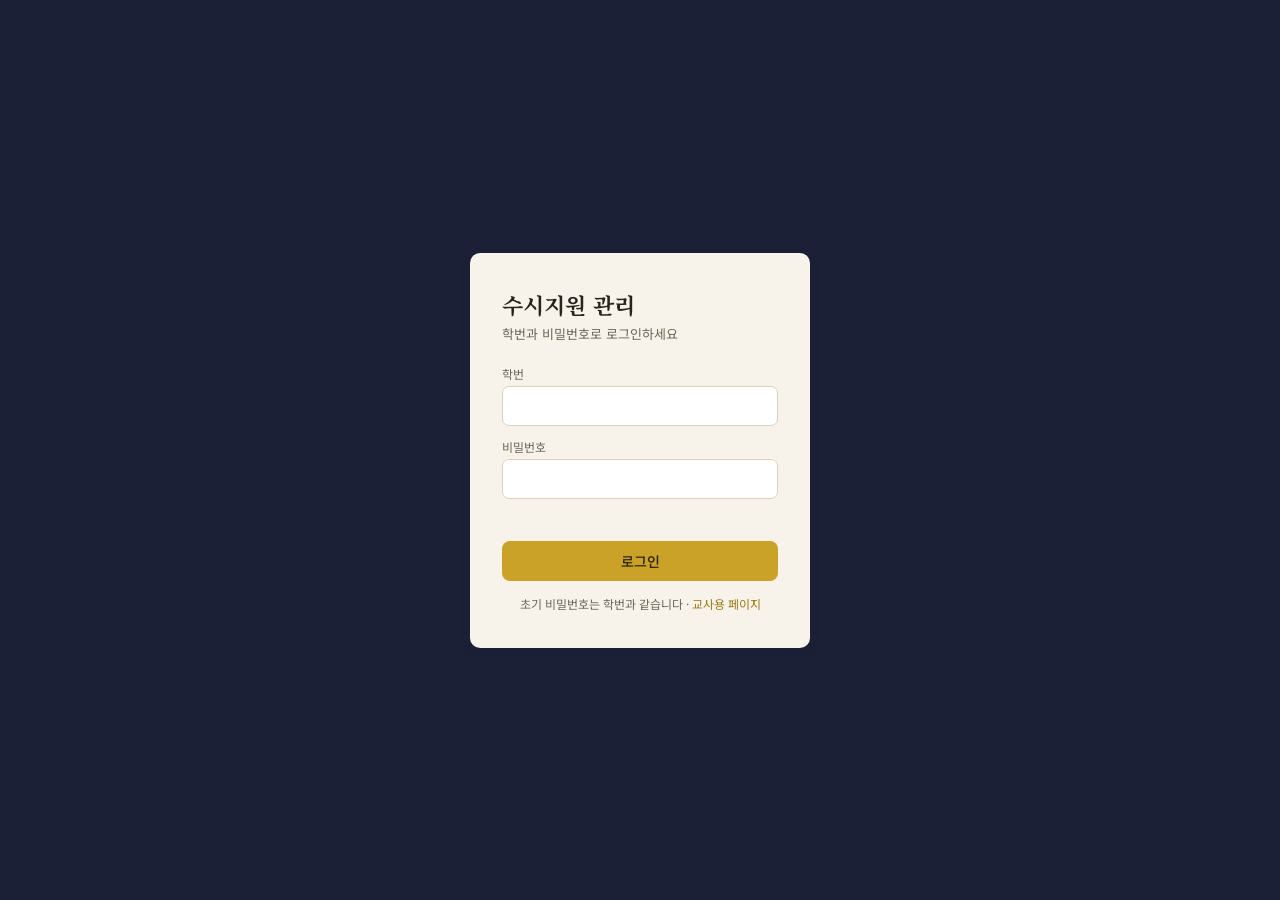
<file: index.html>
<!DOCTYPE html>
<html lang="ko">
<head>
<meta charset="UTF-8">
<meta name="viewport" content="width=device-width, initial-scale=1.0">
<title>수시지원 관리</title>
<link rel="stylesheet" href="style.css">
</head>
<body>

<div id="loginView" class="login-wrap">
  <div class="login-card">
    <h1>수시지원 관리</h1>
    <div class="sub">학번과 비밀번호로 로그인하세요</div>
    <form id="loginForm">
      <div>
        <label>학번</label>
        <input type="text" id="loginId" inputmode="numeric" required>
      </div>
      <div>
        <label>비밀번호</label>
        <input type="password" id="loginPw" required>
      </div>
      <div class="error" id="loginError"></div>
      <button type="submit" class="btn-primary">로그인</button>
    </form>
    <div class="switch-link">초기 비밀번호는 학번과 같습니다 · <a href="admin.html">교사용 페이지</a></div>
  </div>
</div>

<div id="mainView" style="display:none;">
  <div class="topbar">
    <div class="title">📋 수시지원 관리<small id="whoLine"></small></div>
    <div class="who">
      <button class="btn-ghost" id="pwBtn">비밀번호 변경</button>
      <button class="btn-ghost" id="logoutBtn">로그아웃</button>
    </div>
  </div>

  <div class="main">
    <div class="panel">
      <div class="panel-head">
        <h2>🏫 지원 학교 입력</h2>
        <div style="display:flex; align-items:center; gap:10px;">
          <span class="hint">입력 후 반드시 [저장하기]를 눌러야 반영됩니다</span>
          <button class="btn-outline" id="viewToggleBtn" style="padding:5px 10px; font-size:12px;">↕ 한 줄로 보기</button>
        </div>
      </div>
      <div id="cardsWrap"></div>
      <div style="display:flex; gap:10px; margin-top:6px;">
        <button class="btn-outline" id="addCardBtn">+ 학교 추가</button>
        <button class="btn-primary" id="saveBtn">저장하기</button>
      </div>
      <div class="error" id="saveError"></div>
    </div>
  </div>
</div>

<div id="pwModalBackdrop" class="modal-backdrop" style="display:none;">
  <div class="modal">
    <h3>🔑 비밀번호 변경</h3>
    <form id="pwForm">
      <div><label>현재 비밀번호</label><input type="password" id="oldPw" required></div>
      <div><label>새 비밀번호</label><input type="password" id="newPw1" required></div>
      <div><label>새 비밀번호 확인</label><input type="password" id="newPw2" required></div>
      <div class="error" id="pwError"></div>
      <div class="modal-actions">
        <button type="button" class="btn-outline" id="pwCancelBtn">취소</button>
        <button type="submit" class="btn-primary">변경하기</button>
      </div>
    </form>
  </div>
</div>

<div id="toastWrap"></div>

<script src="config.js"></script>
<script src="common.js"></script>
<script>
let session = null; // { id, pw, name, cls }
let applications = [];

function toast(msg) {
  const t = document.createElement('div');
  t.className = 'toast';
  t.textContent = msg;
  document.getElementById('toastWrap').appendChild(t);
  setTimeout(() => t.remove(), 2200);
}

function showMain() {
  document.getElementById('loginView').style.display = 'none';
  document.getElementById('mainView').style.display = 'block';
  document.getElementById('whoLine').textContent = `${session.cls} · ${session.name} (${session.id})`;
  const wrap = document.getElementById('cardsWrap');
  const wantLine = sessionStorage.getItem('susi_view_line') === '1';
  wrap.classList.toggle('view-line', wantLine);
  document.getElementById('viewToggleBtn').textContent = wantLine ? '☰ 여러 줄로 보기' : '↕ 한 줄로 보기';
  renderCards();
}

function showLogin() {
  document.getElementById('mainView').style.display = 'none';
  document.getElementById('loginView').style.display = 'flex';
}

function blankApp() {
  const obj = {};
  FIELD_LABELS.forEach(([k]) => obj[k] = '');
  return obj;
}

function renderCards() {
  const wrap = document.getElementById('cardsWrap');
  if (applications.length === 0) {
    wrap.innerHTML = '<div class="empty-state">아직 입력한 지원 학교가 없습니다. [+ 학교 추가]를 눌러 시작하세요.</div>';
    return;
  }
  wrap.innerHTML = applications.map((app, i) => {
    const jc = judgeClass(app['판단']);
    const fields = FIELD_LABELS.map(([key, type, options]) => {
      const val = app[key] ?? '';
      if (type === 'select') {
        const opts = ['<option value="">-</option>'].concat(
          (options || []).map(o => `<option value="${o}" ${val===o?'selected':''}>${o}</option>`)
        ).join('');
        return `<div><label>${key}</label><select data-idx="${i}" data-key="${key}">${opts}</select></div>`;
      }
      if (type === 'checkbox') {
        return `<div class="checkbox-row" style="margin-top:18px;"><input type="checkbox" data-idx="${i}" data-key="${key}" ${val?'checked':''}><label style="margin:0;">${key}</label></div>`;
      }
      const wide = ['학교명','학과','기타의견'].includes(key) ? 'field-wide' : '';
      return `<div class="${wide}"><label>${key}</label><input type="${type}" data-idx="${i}" data-key="${key}" value="${escapeHtml(val)}"></div>`;
    }).join('');
    const cardLabel = app['우선순위'] || `지원 ${i+1}`;
    return `<div class="app-card ${jc}">
      <div class="card-topline">
        <span class="card-num">${escapeHtml(cardLabel)}</span>
        <button class="remove-btn" data-remove="${i}">✕ 삭제</button>
      </div>
      ${fields}
    </div>`;
  }).join('');

  wrap.querySelectorAll('input,select').forEach(el => {
    el.addEventListener('input', e => {
      const idx = +e.target.dataset.idx, key = e.target.dataset.key;
      const val = e.target.type === 'checkbox' ? e.target.checked : e.target.value;
      applications[idx][key] = val;
      if (key === '판단' || key === '우선순위') renderCards();
    });
  });
  wrap.querySelectorAll('[data-remove]').forEach(el => {
    el.addEventListener('click', () => {
      applications.splice(+el.dataset.remove, 1);
      renderCards();
    });
  });
}

document.getElementById('loginForm').addEventListener('submit', async e => {
  e.preventDefault();
  const id = document.getElementById('loginId').value.trim();
  const pw = document.getElementById('loginPw').value;
  const errEl = document.getElementById('loginError');
  errEl.textContent = '';
  try {
    const res = await apiPost({ action: 'login', id, pw });
    if (!res.ok) { errEl.textContent = res.error || '로그인 실패'; return; }
    session = { id, pw, name: res.name, cls: res.cls };
    applications = res.applications.map(a => {
      const obj = blankApp();
      FIELD_LABELS.forEach(([k]) => obj[k] = a[k] ?? '');
      return obj;
    });
    sessionStorage.setItem('susi_session', JSON.stringify(session));
    showMain();
  } catch (err) {
    errEl.textContent = '서버에 연결할 수 없습니다. 잠시 후 다시 시도해주세요.';
  }
});

document.getElementById('addCardBtn').addEventListener('click', () => {
  if (applications.length >= MAX_APPLICATIONS) {
    toast(`수시는 최대 ${MAX_APPLICATIONS}곳까지만 지원할 수 있습니다.`);
    return;
  }
  applications.push(blankApp());
  renderCards();
});

document.getElementById('viewToggleBtn').addEventListener('click', () => {
  const wrap = document.getElementById('cardsWrap');
  const isLine = wrap.classList.toggle('view-line');
  document.getElementById('viewToggleBtn').textContent = isLine ? '☰ 여러 줄로 보기' : '↕ 한 줄로 보기';
  sessionStorage.setItem('susi_view_line', isLine ? '1' : '0');
});

document.getElementById('saveBtn').addEventListener('click', async () => {
  const errEl = document.getElementById('saveError');
  errEl.textContent = '';
  try {
    const res = await apiPost({ action: 'saveApplications', id: session.id, pw: session.pw, applications });
    if (!res.ok) { errEl.textContent = res.error || '저장 실패'; return; }
    toast('✓ 저장되었습니다');
  } catch (err) {
    errEl.textContent = '서버에 연결할 수 없습니다.';
  }
});

document.getElementById('logoutBtn').addEventListener('click', () => {
  session = null;
  sessionStorage.removeItem('susi_session');
  showLogin();
});

document.getElementById('pwBtn').addEventListener('click', () => {
  document.getElementById('pwForm').reset();
  document.getElementById('pwError').textContent = '';
  document.getElementById('pwModalBackdrop').style.display = 'flex';
});
document.getElementById('pwCancelBtn').addEventListener('click', () => {
  document.getElementById('pwModalBackdrop').style.display = 'none';
});
document.getElementById('pwForm').addEventListener('submit', async e => {
  e.preventDefault();
  const oldPw = document.getElementById('oldPw').value;
  const newPw1 = document.getElementById('newPw1').value;
  const newPw2 = document.getElementById('newPw2').value;
  const errEl = document.getElementById('pwError');
  if (newPw1 !== newPw2) { errEl.textContent = '새 비밀번호가 서로 다릅니다'; return; }
  try {
    const res = await apiPost({ action: 'changePassword', id: session.id, oldPw, newPw: newPw1 });
    if (!res.ok) { errEl.textContent = res.error || '변경 실패'; return; }
    session.pw = newPw1;
    sessionStorage.setItem('susi_session', JSON.stringify(session));
    document.getElementById('pwModalBackdrop').style.display = 'none';
    toast('✓ 비밀번호가 변경되었습니다');
  } catch (err) {
    errEl.textContent = '서버에 연결할 수 없습니다.';
  }
});

// 새로고침 시 세션 복원 (비밀번호가 맞는지는 저장 시점에 서버가 다시 검증함)
(function init() {
  const saved = sessionStorage.getItem('susi_session');
  if (saved) {
    session = JSON.parse(saved);
    apiPost({ action: 'login', id: session.id, pw: session.pw }).then(res => {
      if (res.ok) {
        applications = res.applications.map(a => {
          const obj = blankApp();
          FIELD_LABELS.forEach(([k]) => obj[k] = a[k] ?? '');
          return obj;
        });
        showMain();
      } else {
        sessionStorage.removeItem('susi_session');
        showLogin();
      }
    }).catch(() => showLogin());
  }
})();
</script>
</body>
</html>
</file>
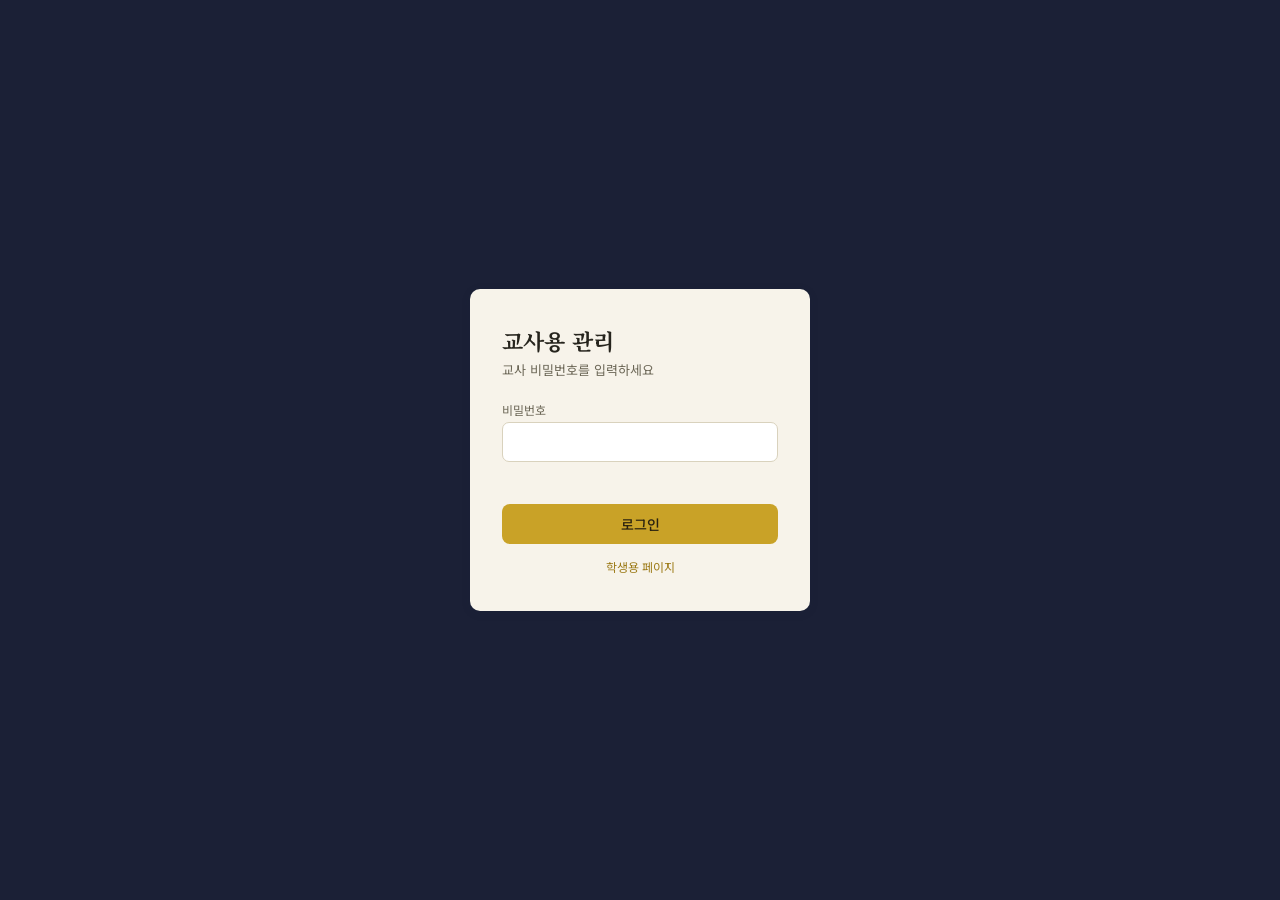
<file: admin.html>
<!DOCTYPE html>
<html lang="ko">
<head>
<meta charset="UTF-8">
<meta name="viewport" content="width=device-width, initial-scale=1.0">
<title>수시지원 관리 - 교사용</title>
<link rel="stylesheet" href="style.css">
</head>
<body>

<div id="loginView" class="login-wrap">
  <div class="login-card">
    <h1>교사용 관리</h1>
    <div class="sub">교사 비밀번호를 입력하세요</div>
    <form id="loginForm">
      <div><label>비밀번호</label><input type="password" id="teacherPw" required></div>
      <div class="error" id="loginError"></div>
      <button type="submit" class="btn-primary">로그인</button>
    </form>
    <div class="switch-link"><a href="index.html">학생용 페이지</a></div>
  </div>
</div>

<div id="mainView" style="display:none;">
  <div class="topbar">
    <div class="title">📋 수시지원 관리<small>교사용 모아보기</small></div>
    <div class="who">
      <button class="btn-ghost" id="logoutBtn">로그아웃</button>
    </div>
  </div>

  <div class="main">
    <div class="panel">
      <div class="panel-head">
        <h2>👩‍🏫 학생 관리</h2>
      </div>
      <div class="toolbar">
        <button class="btn-outline" id="addStudentBtn">+ 학생 추가</button>
        <button class="btn-outline" id="bulkAddBtn">📋 여러 명 한 번에 등록</button>
        <button class="btn-outline" id="refreshBtn">🔄 새로고침</button>
      </div>
    </div>

    <div class="panel">
      <div class="panel-head">
        <h2>📊 지원 현황 모아보기</h2>
        <span class="hint" id="countHint"></span>
      </div>
      <div class="toolbar">
        <select id="classFilter"><option value="">전체 반</option></select>
        <input type="text" id="searchBox" placeholder="학번/이름 검색">
        <button class="btn-outline" id="exportBtn">📊 엑셀(CSV)로 저장</button>
      </div>
      <div class="table-scroll">
        <table id="dataTable">
          <thead><tr>
            <th>반</th><th>학번</th><th>이름</th><th>우선순위</th><th>학교명</th><th>학과</th>
            <th>전형유형</th><th>전형명</th><th>판단</th><th>원서마감일</th>
            <th>합격발표일</th><th>수험번호</th><th>비고</th>
          </tr></thead>
          <tbody id="dataTbody"></tbody>
        </table>
      </div>
      <div id="emptyState" class="empty-state" style="display:none;">데이터가 없습니다.</div>
    </div>
  </div>
</div>

<div id="addModalBackdrop" class="modal-backdrop" style="display:none;">
  <div class="modal">
    <h3>🎓 학생 추가</h3>
    <form id="addForm">
      <div><label>학번</label><input type="text" id="newId" required></div>
      <div><label>이름</label><input type="text" id="newName" required></div>
      <div><label>반</label><input type="text" id="newCls" placeholder="예: 3반" required></div>
      <div class="error" id="addError"></div>
      <div class="hint" style="font-size:12px;color:var(--text-sub);">초기 비밀번호는 학번과 동일하게 설정됩니다.</div>
      <div class="modal-actions">
        <button type="button" class="btn-outline" id="addCancelBtn">취소</button>
        <button type="submit" class="btn-primary">추가</button>
      </div>
    </form>
  </div>
</div>

<div id="bulkModalBackdrop" class="modal-backdrop" style="display:none;">
  <div class="modal" style="max-width:520px;">
    <h3>📋 여러 명 한 번에 등록</h3>
    <div class="hint" style="font-size:12px;color:var(--text-sub);margin-bottom:8px;">
      한 줄에 한 명씩, <b>학번,이름,반</b> 순서로 콤마(,)로 구분해서 붙여넣으세요.<br>
      구글시트에서 세 열을 선택해 복사한 뒤 그대로 붙여넣어도 동작합니다.
    </div>
    <textarea id="bulkText" rows="10" placeholder="30101,홍길동,3반&#10;30102,김철수,3반&#10;30103,이영희,3반"></textarea>
    <div class="error" id="bulkError"></div>
    <div id="bulkResult" style="font-size:13px;margin-top:6px;"></div>
    <div class="modal-actions">
      <button type="button" class="btn-outline" id="bulkCancelBtn">닫기</button>
      <button type="button" class="btn-primary" id="bulkSubmitBtn">일괄 등록</button>
    </div>
  </div>
</div>

<div id="toastWrap"></div>

<script src="config.js"></script>
<script src="common.js"></script>
<script>
let teacherPw = null;
let allRows = [];

function toast(msg) {
  const t = document.createElement('div');
  t.className = 'toast';
  t.textContent = msg;
  document.getElementById('toastWrap').appendChild(t);
  setTimeout(() => t.remove(), 2200);
}

function showMain() { document.getElementById('loginView').style.display = 'none'; document.getElementById('mainView').style.display = 'block'; }
function showLogin() { document.getElementById('mainView').style.display = 'none'; document.getElementById('loginView').style.display = 'flex'; }

async function loadData() {
  const res = await apiGet({ action: 'all' });
  if (!res.ok) { toast('데이터 로드 실패: ' + res.error); return; }
  allRows = res.rows;
  populateClassFilter();
  renderTable();
}

function populateClassFilter() {
  const sel = document.getElementById('classFilter');
  const current = sel.value;
  const classes = [...new Set(allRows.map(r => r['반']).filter(Boolean))].sort();
  sel.innerHTML = '<option value="">전체 반</option>' + classes.map(c => `<option value="${escapeHtml(c)}">${escapeHtml(c)}</option>`).join('');
  sel.value = current;
}

function renderTable() {
  const cls = document.getElementById('classFilter').value;
  const q = document.getElementById('searchBox').value.trim().toLowerCase();
  let rows = allRows.filter(r => Number(r['순번']) > 0); // 실제 지원 항목만
  if (cls) rows = rows.filter(r => r['반'] === cls);
  if (q) rows = rows.filter(r => String(r['학번']).toLowerCase().includes(q) || String(r['이름']).toLowerCase().includes(q));
  rows.sort((a,b) => (String(a['반']).localeCompare(String(b['반']))) || (String(a['학번']).localeCompare(String(b['학번']))) || (Number(a['순번'])-Number(b['순번'])));

  const tbody = document.getElementById('dataTbody');
  document.getElementById('emptyState').style.display = rows.length ? 'none' : 'block';
  document.getElementById('countHint').textContent = `${rows.length}건`;

  tbody.innerHTML = rows.map(r => `
    <tr>
      <td>${escapeHtml(r['반'])}</td>
      <td>${escapeHtml(r['학번'])}</td>
      <td>${escapeHtml(r['이름'])}</td>
      <td>${escapeHtml(r['우선순위'])}</td>
      <td>${escapeHtml(r['학교명'])}</td>
      <td>${escapeHtml(r['학과'])}</td>
      <td>${escapeHtml(r['전형유형'])}</td>
      <td>${escapeHtml(r['전형명'])}</td>
      <td>${r['판단'] ? `<span class="badge ${judgeClass(r['판단'])}">${escapeHtml(r['판단'])}</span>` : ''}</td>
      <td>${escapeHtml(r['원서마감일'])}</td>
      <td>${escapeHtml(r['합격발표일'])}</td>
      <td>${escapeHtml(r['수험번호'])}</td>
      <td>
        <button class="btn-outline" style="padding:4px 8px;font-size:12px;" data-reset="${r['학번']}">비번초기화</button>
        <button class="btn-danger" style="padding:4px 8px;font-size:12px;" data-del="${r['학번']}">학생삭제</button>
      </td>
    </tr>
  `).join('');

  tbody.querySelectorAll('[data-reset]').forEach(el => el.addEventListener('click', async () => {
    if (!confirm(`학번 ${el.dataset.reset} 학생의 비밀번호를 학번으로 초기화할까요?`)) return;
    const res = await apiPost({ action: 'resetPassword', teacherPassword: teacherPw, id: el.dataset.reset });
    toast(res.ok ? '✓ 비밀번호가 초기화되었습니다' : (res.error || '실패'));
  }));
  tbody.querySelectorAll('[data-del]').forEach(el => el.addEventListener('click', async () => {
    if (!confirm(`학번 ${el.dataset.del} 학생 데이터를 완전히 삭제할까요? 되돌릴 수 없습니다.`)) return;
    const res = await apiPost({ action: 'deleteStudent', teacherPassword: teacherPw, id: el.dataset.del });
    if (res.ok) { toast('✓ 삭제되었습니다'); loadData(); }
    else toast(res.error || '실패');
  }));
}

document.getElementById('loginForm').addEventListener('submit', async e => {
  e.preventDefault();
  const pw = document.getElementById('teacherPw').value;
  const errEl = document.getElementById('loginError');
  errEl.textContent = '';
  try {
    const res = await apiPost({ action: 'teacherLogin', password: pw });
    if (!res.ok) { errEl.textContent = res.error || '로그인 실패'; return; }
    teacherPw = pw;
    sessionStorage.setItem('susi_teacher_pw', pw);
    showMain();
    loadData();
  } catch (err) {
    errEl.textContent = '서버에 연결할 수 없습니다.';
  }
});

document.getElementById('logoutBtn').addEventListener('click', () => {
  teacherPw = null;
  sessionStorage.removeItem('susi_teacher_pw');
  showLogin();
});

document.getElementById('classFilter').addEventListener('change', renderTable);
document.getElementById('searchBox').addEventListener('input', renderTable);
document.getElementById('refreshBtn').addEventListener('click', loadData);

document.getElementById('exportBtn').addEventListener('click', () => {
  const cls = document.getElementById('classFilter').value;
  let rows = allRows.filter(r => Number(r['순번']) > 0);
  if (cls) rows = rows.filter(r => r['반'] === cls);
  const columns = ['반','학번','이름','우선순위','학교명','학과','전형유형','전형명','모집인원','수능최저','면접','내신점수','전년도평균','원서마감일','합격발표일','수험번호','판단','기타의견','추천전형'];
  downloadCSV(`수시지원현황_${cls || '전체'}.csv`, rows, columns);
});

document.getElementById('addStudentBtn').addEventListener('click', () => {
  document.getElementById('addForm').reset();
  document.getElementById('addError').textContent = '';
  document.getElementById('addModalBackdrop').style.display = 'flex';
});
document.getElementById('addCancelBtn').addEventListener('click', () => {
  document.getElementById('addModalBackdrop').style.display = 'none';
});
document.getElementById('addForm').addEventListener('submit', async e => {
  e.preventDefault();
  const id = document.getElementById('newId').value.trim();
  const name = document.getElementById('newName').value.trim();
  const cls = document.getElementById('newCls').value.trim();
  const errEl = document.getElementById('addError');
  try {
    const res = await apiPost({ action: 'addStudent', teacherPassword: teacherPw, id, name, cls });
    if (!res.ok) { errEl.textContent = res.error || '추가 실패'; return; }
    document.getElementById('addModalBackdrop').style.display = 'none';
    toast('✓ 학생이 추가되었습니다');
    loadData();
  } catch (err) {
    errEl.textContent = '서버에 연결할 수 없습니다.';
  }
});

document.getElementById('bulkAddBtn').addEventListener('click', () => {
  document.getElementById('bulkText').value = '';
  document.getElementById('bulkError').textContent = '';
  document.getElementById('bulkResult').textContent = '';
  document.getElementById('bulkModalBackdrop').style.display = 'flex';
});
document.getElementById('bulkCancelBtn').addEventListener('click', () => {
  document.getElementById('bulkModalBackdrop').style.display = 'none';
});
document.getElementById('bulkSubmitBtn').addEventListener('click', async () => {
  const raw = document.getElementById('bulkText').value;
  const errEl = document.getElementById('bulkError');
  const resultEl = document.getElementById('bulkResult');
  errEl.textContent = ''; resultEl.textContent = '';

  // 구글시트에서 복사하면 탭(\t)으로, 직접 입력하면 콤마(,)로 구분되므로 둘 다 지원
  const lines = raw.split(/\r?\n/).map(l => l.trim()).filter(Boolean);
  if (lines.length === 0) { errEl.textContent = '내용을 입력해주세요.'; return; }

  const students = lines.map(line => {
    const parts = line.split(/\t|,/).map(p => p.trim());
    return { id: parts[0] || '', name: parts[1] || '', cls: parts[2] || '' };
  });

  try {
    const res = await apiPost({ action: 'bulkAddStudents', teacherPassword: teacherPw, students });
    if (!res.ok) { errEl.textContent = res.error || '등록 실패'; return; }
    let msg = `✓ ${res.addedCount}명 등록되었습니다.`;
    if (res.skipped && res.skipped.length > 0) {
      msg += `<br>건너뜀 ${res.skipped.length}건: ` + res.skipped.map(s => `${escapeHtml(s.id)}(${escapeHtml(s.reason)})`).join(', ');
    }
    resultEl.innerHTML = msg;
    toast(`✓ ${res.addedCount}명 등록 완료`);
    loadData();
  } catch (err) {
    errEl.textContent = '서버에 연결할 수 없습니다.';
  }
});

(function init() {
  const saved = sessionStorage.getItem('susi_teacher_pw');
  if (saved) {
    teacherPw = saved;
    showMain();
    loadData();
  }
})();
</script>
</body>
</html>
</file>
<file: style.css>
@import url('https://fonts.googleapis.com/css2?family=Noto+Serif+KR:wght@500;700&family=Noto+Sans+KR:wght@400;500;700&display=swap');

:root {
  --ink: #1B2036;
  --ink-soft: #262C4A;
  --paper: #F7F3EA;
  --paper-dim: #ECE6D6;
  --line: #D9D2BD;
  --text-main: #26241D;
  --text-sub: #6B6656;
  --gold: #C9A227;
  --gold-deep: #9C7A17;
  --reach: #6B4FA0;
  --reach-bg: #EFE9F7;
  --match: #B8862F;
  --match-bg: #F7EFDD;
  --safe: #3F7A5D;
  --safe-bg: #E7F1EC;
  --unset: #8A8574;
  --unset-bg: #EEEAE0;
  --danger: #A6402F;
  --radius: 10px;
  --shadow: 0 2px 10px rgba(27, 32, 54, 0.12);
}

* { box-sizing: border-box; }

body {
  margin: 0;
  font-family: 'Noto Sans KR', sans-serif;
  background: var(--ink);
  color: var(--text-main);
  min-height: 100vh;
}

h1, h2, h3 { font-family: 'Noto Serif KR', serif; margin: 0; }

button {
  font-family: inherit;
  cursor: pointer;
  border: none;
  border-radius: 8px;
  padding: 10px 18px;
  font-size: 14px;
  font-weight: 500;
  transition: transform .06s ease, box-shadow .12s ease;
}
button:active { transform: translateY(1px); }

.btn-primary { background: var(--gold); color: #2A2210; }
.btn-primary:hover { background: var(--gold-deep); }
.btn-ghost { background: transparent; color: var(--paper); border: 1px solid rgba(247,243,234,.35); }
.btn-ghost:hover { border-color: var(--paper); }
.btn-outline { background: var(--paper); color: var(--text-main); border: 1px solid var(--line); }
.btn-outline:hover { background: var(--paper-dim); }
.btn-danger { background: var(--danger); color: #fff; }

input, select, textarea {
  font-family: inherit;
  font-size: 14px;
  padding: 9px 11px;
  border: 1px solid var(--line);
  border-radius: 7px;
  background: #fff;
  color: var(--text-main);
  width: 100%;
}
input:focus, select:focus, textarea:focus {
  outline: 2px solid var(--gold);
  outline-offset: 1px;
}
label { font-size: 12px; color: var(--text-sub); display: block; margin-bottom: 4px; }

/* ---------- 상단 헤더 ---------- */
.topbar {
  background: var(--ink-soft);
  color: var(--paper);
  padding: 16px 24px;
  display: flex;
  align-items: center;
  justify-content: space-between;
  flex-wrap: wrap;
  gap: 10px;
}
.topbar .title { font-size: 19px; font-weight: 700; }
.topbar .title small { display: block; font-family: 'Noto Sans KR', sans-serif; font-size: 12px; color: rgba(247,243,234,.6); font-weight: 400; margin-top: 2px; }
.topbar .who { font-size: 13px; color: rgba(247,243,234,.85); display: flex; align-items: center; gap: 10px; }

/* ---------- 로그인 화면 ---------- */
.login-wrap {
  min-height: 100vh;
  display: flex;
  align-items: center;
  justify-content: center;
  padding: 24px;
}
.login-card {
  background: var(--paper);
  border-radius: var(--radius);
  box-shadow: var(--shadow);
  padding: 36px 32px;
  width: 100%;
  max-width: 340px;
}
.login-card h1 { font-size: 22px; margin-bottom: 4px; }
.login-card .sub { font-size: 13px; color: var(--text-sub); margin-bottom: 22px; }
.login-card form { display: flex; flex-direction: column; gap: 12px; }
.login-card .error { color: var(--danger); font-size: 13px; min-height: 18px; }
.login-card .switch-link { text-align: center; font-size: 12px; margin-top: 14px; color: var(--text-sub); }
.login-card .switch-link a { color: var(--gold-deep); text-decoration: none; }

/* ---------- 메인 컨테이너 ---------- */
.main {
  max-width: 980px;
  margin: 0 auto;
  padding: 24px;
}
.panel {
  background: var(--paper);
  border-radius: var(--radius);
  box-shadow: var(--shadow);
  padding: 22px;
  margin-bottom: 18px;
}
.panel-head {
  display: flex;
  align-items: baseline;
  justify-content: space-between;
  margin-bottom: 14px;
  flex-wrap: wrap;
  gap: 8px;
}
.panel-head h2 { font-size: 17px; }
.panel-head .hint { font-size: 12px; color: var(--text-sub); }

/* ---------- 지원 카드 (학생 화면) ---------- */
.app-card {
  border: 1px solid var(--line);
  border-left-width: 5px;
  border-radius: 8px;
  padding: 14px 16px;
  margin-bottom: 12px;
  background: #fff;
  display: grid;
  grid-template-columns: repeat(4, 1fr);
  gap: 10px 14px;
}
.app-card.judge-reach { border-left-color: var(--reach); }
.app-card.judge-match { border-left-color: var(--match); }
.app-card.judge-safe { border-left-color: var(--safe); }
.app-card.judge-unset { border-left-color: var(--unset); }
.app-card .field-wide { grid-column: span 2; }
.app-card .field-full { grid-column: 1 / -1; }
.app-card .card-topline {
  grid-column: 1 / -1;
  display: flex;
  justify-content: space-between;
  align-items: center;
  margin-bottom: 2px;
}
.app-card .card-num { font-size: 12px; color: var(--text-sub); }
.app-card .remove-btn { background: none; border: none; color: var(--danger); font-size: 13px; padding: 2px 6px; }
.checkbox-row { display: flex; align-items: center; gap: 6px; }
.checkbox-row input { width: auto; }

@media (max-width: 720px) {
  .app-card { grid-template-columns: repeat(2, 1fr); }
}

/* ---------- 한 줄 보기 모드 ---------- */
#cardsWrap.view-line .app-card {
  display: flex;
  flex-wrap: nowrap;
  align-items: flex-end;
  gap: 10px;
  overflow-x: auto;
  padding-bottom: 12px;
}
#cardsWrap.view-line .app-card .card-topline {
  flex: 0 0 auto;
  display: block;
  min-width: 90px;
}
#cardsWrap.view-line .app-card .card-topline .remove-btn { display: block; margin-top: 4px; }
#cardsWrap.view-line .app-card > div:not(.card-topline) {
  flex: 0 0 auto;
  min-width: 120px;
}
#cardsWrap.view-line .app-card .field-wide,
#cardsWrap.view-line .app-card .field-full {
  min-width: 160px;
}
#cardsWrap.view-line .app-card .checkbox-row {
  min-width: 70px;
  white-space: nowrap;
}

/* ---------- 상태 뱃지 ---------- */
.badge { display: inline-block; padding: 3px 9px; border-radius: 999px; font-size: 12px; font-weight: 500; }
.badge.judge-reach { background: var(--reach-bg); color: var(--reach); }
.badge.judge-match { background: var(--match-bg); color: var(--match); }
.badge.judge-safe { background: var(--safe-bg); color: var(--safe); }
.badge.judge-unset { background: var(--unset-bg); color: var(--unset); }

/* ---------- 테이블 (교사 화면) ---------- */
table { width: 100%; border-collapse: collapse; font-size: 13px; }
th, td { text-align: left; padding: 8px 10px; border-bottom: 1px solid var(--line); white-space: nowrap; }
th { color: var(--text-sub); font-weight: 500; font-size: 12px; }
tbody tr:hover { background: var(--paper-dim); }
.table-scroll { overflow-x: auto; }

.toolbar { display: flex; gap: 10px; flex-wrap: wrap; align-items: center; margin-bottom: 14px; }
.toolbar select, .toolbar input { width: auto; }

.empty-state { text-align: center; color: var(--text-sub); padding: 30px 10px; font-size: 14px; }

/* ---------- 모달 ---------- */
.modal-backdrop {
  position: fixed; inset: 0; background: rgba(27,32,54,.55);
  display: flex; align-items: center; justify-content: center; padding: 20px; z-index: 50;
}
.modal {
  background: var(--paper); border-radius: var(--radius); box-shadow: var(--shadow);
  padding: 24px; width: 100%; max-width: 380px;
}
.modal h3 { font-size: 16px; margin-bottom: 14px; }
.modal form { display: flex; flex-direction: column; gap: 10px; }
.modal .modal-actions { display: flex; justify-content: flex-end; gap: 8px; margin-top: 6px; }

.toast {
  position: fixed; bottom: 22px; left: 50%; transform: translateX(-50%);
  background: var(--ink-soft); color: var(--paper); padding: 10px 18px;
  border-radius: 8px; font-size: 13px; box-shadow: var(--shadow); z-index: 60;
}
</file>
